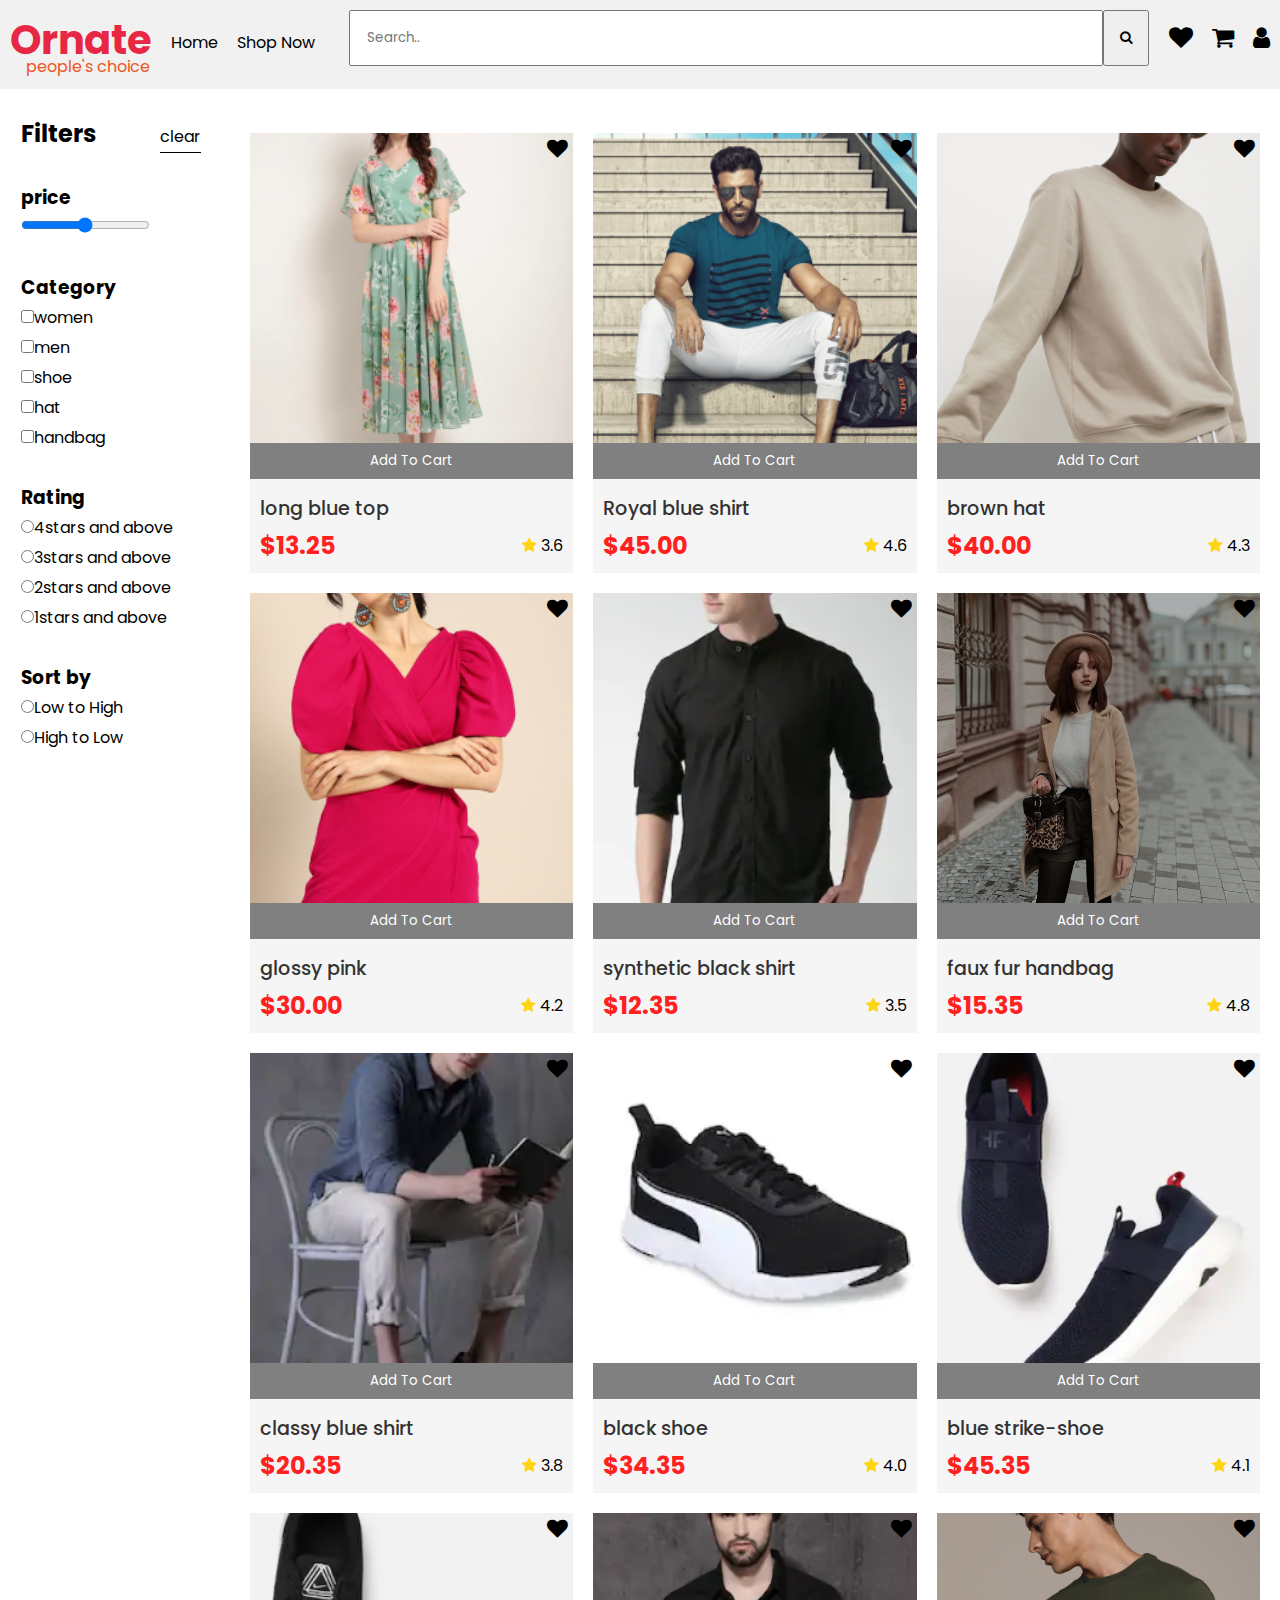
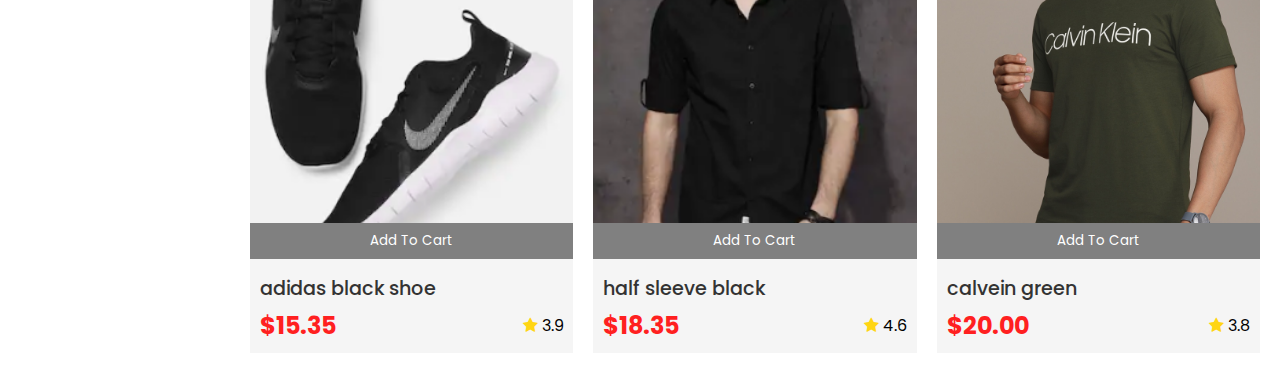
<file: productpage/productpage.html>
<!DOCTYPE html>
<html lang="en">

<head>
    <meta charset="UTF-8">
    <meta http-equiv="X-UA-Compatible" content="IE=edge">
    <meta name="viewport" content="width=device-width, initial-scale=1.0">
    <link rel="stylesheet" href="productpage.css">
    <link rel="stylesheet" href="https://cdnjs.cloudflare.com/ajax/libs/font-awesome/4.7.0/css/font-awesome.css" integrity="sha512-5A8nwdMOWrSz20fDsjczgUidUBR8liPYU+WymTZP1lmY9G6Oc7HlZv156XqnsgNUzTyMefFTcsFH/tnJE/+xBg==" crossorigin="anonymous" referrerpolicy="no-referrer"
    />
    <link href="https://fonts.googleapis.com/css2?family=Fruktur&family=Inter:wght@200;400;600;700&family=Mulish&family=Nunito+Sans:wght@300&family=Poppins&family=Ubuntu:wght@300&family=Zen+Antique+Soft&display=swap" rel="stylesheet">
    <title>productPage</title>
</head>

<body>
    <!-- navbar -->
    <div class="landing-page-nav">

        <div class="brand">
            <div class="brand-name">Ornate
            </div>
            <div class="brand-sub-title">people's choice</div>
        </div>
        <div class="nav-links">
            <a href="/index.html">Home</a>
            <a href="/productpage/productpage.html">Shop Now</a>
        </div>
        <div class="search-bar">
            <form action="" class="form">
                <input type="text" class="search-bar-input" placeholder="Search..">
                <button type="submit" class="submit-btn">
               <i class="fa fa-search"></i>
             </button>
            </form>

        </div>

        <div class="nav-icons">
            <a href="/wishlist/wishlist.html">
                <i class="fa fa-heart"></i>
            </a>
            <a href="/addtocart/addtocart.html">
                <i class="fa fa-shopping-cart"></i>
            </a>
            <a href="/signup/signup.html">
                <i class="fa fa-user"></i>
            </a>
        </div>
    </div>

    <!-- filter-->
    <div class="filter-container">
        <div class="filter-header">
            <h2>Filters</h2>
            <button class="clear-btn">clear</button>
        </div>
        <br>
        <div class="slider-for-price">
            <h3>price</h3>
            <input type="range" min="50" max="200">
        </div>
        <br>
        <div class="filter-by-category">
            <h3>Category</h3>
            <input type="checkbox">women <br>
            <input type="checkbox">men <br>
            <input type="checkbox">shoe <br>
            <input type="checkbox">hat <br>
            <input type="checkbox">handbag <br>
        </div>
        <br>
        <div class="filter-by-rating">
            <h3>Rating</h3>
            <input type="radio">4stars and above <br>
            <input type="radio">3stars and above <br>
            <input type="radio">2stars and above <br>
            <input type="radio">1stars and above <br>
        </div>
        <br>
        <div class="filter-by-price">
            <h3>Sort by</h3>
            <input type="radio">Low to High <br>
            <input type="radio">High to Low <br>
        </div>
    </div>
    <!-- products -->
    <!-- product1 -->
    <div class="products">
        <div class="product-grid-container">

            <div class="product-card">
                <div class="imgandwishlist">
                    <div class="img-bg">
                        <img src="/assets/longbluetop.png" alt="">
                    </div>
                    <div class="add-to-wishlist">
                        <i class="fa fa-heart"></i>
                    </div>
                </div>

                <div class="add-to-cart-container">
                    <button class="add-to-cart">Add To Cart</button>
                </div>
                <div class="product-content">
                    <div class="product-name">
                        <h3>long blue top</h3>
                    </div>
                    <div class="price-rating">
                        <h2>$13.25</h2>
                        <div class="rating">
                            <i class="fa fa-star"></i>
                            <span>3.6</span>
                        </div>
                    </div>

                </div>
            </div>


            <!-- product2 -->

            <div class="product-card">
                <div class="imgandwishlist">
                    <div class="img-bg">
                        <img src="/assets/royalblueshirt.png" alt="">

                    </div>

                    <div class="add-to-wishlist">
                        <i class="fa fa-heart"></i>
                    </div>
                </div>
                <div class="add-to-cart-container">
                    <button class="add-to-cart">Add To Cart</button>
                </div>
                <div class="product-content">
                    <div class="product-name">
                        <h3>Royal blue shirt</h3>
                    </div>

                    <div class="price-rating">
                        <h2>$45.00</h2>
                        <div class="rating">
                            <i class="fa fa-star"></i>
                            <span>4.6</span>
                        </div>
                    </div>

                </div>
            </div>

            <!-- product3 -->

            <div class="product-card">
                <div class="imgandwishlist">
                    <div class="img-bg">
                        <img src="/assets/brownhat.png" alt="">

                    </div>

                    <div class="add-to-wishlist">
                        <i class="fa fa-heart"></i>
                    </div>
                </div>
                <div class="add-to-cart-container">
                    <button class="add-to-cart">Add To Cart</button>
                </div>
                <div class="product-content">
                    <div class="product-name">
                        <h3>brown hat</h3>
                    </div>
                    <div class="price-rating">
                        <h2>$40.00</h2>
                        <div class="rating">
                            <i class="fa fa-star"></i>
                            <span>4.3</span>
                        </div>
                    </div>

                </div>
            </div>

            <!-- product 4 -->

            <div class="product-card">
                <div class="imgandwishlist">
                    <div class="img-bg">
                        <img src="/assets/pinkblushtop.png" alt="">

                    </div>

                    <div class="add-to-wishlist">
                        <i class="fa fa-heart"></i>
                    </div>
                </div>
                <div class="add-to-cart-container">
                    <button class="add-to-cart">Add To Cart</button>
                </div>
                <div class="product-content">
                    <div class="product-name">
                        <h3>glossy pink</h3>
                    </div>
                    <div class="price-rating">
                        <h2>$30.00</h2>
                        <div class="rating">
                            <i class="fa fa-star"></i>
                            <span>4.2</span>
                        </div>
                    </div>

                </div>
            </div>

            <!-- product 5 -->

            <div class="product-card">
                <div class="imgandwishlist">
                    <div class="img-bg">
                        <img src="/assets/black shirt.png" alt="">

                    </div>

                    <div class="add-to-wishlist">
                        <i class="fa fa-heart"></i>
                    </div>
                </div>
                <div class="add-to-cart-container">
                    <button class="add-to-cart">Add To Cart</button>
                </div>
                <div class="product-content">
                    <div class="product-name">
                        <h3>synthetic black shirt</h3>
                    </div>
                    <div class="price-rating">
                        <h2>$12.35</h2>
                        <div class="rating">
                            <i class="fa fa-star"></i>
                            <span>3.5</span>
                        </div>
                    </div>

                </div>
            </div>

            <!-- product 6-->
            <div class="product-card">
                <div class="imgandwishlist">
                    <div class="img-bg">
                        <img src="/assets/fauxfurhandbag.png" alt="">

                    </div>

                    <div class="add-to-wishlist">
                        <i class="fa fa-heart"></i>
                    </div>
                </div>
                <div class="add-to-cart-container">
                    <button class="add-to-cart">Add To Cart</button>
                </div>
                <div class="product-content">
                    <div class="product-name">
                        <h3>faux fur handbag</h3>
                    </div>
                    <div class="price-rating">
                        <h2>$15.35</h2>
                        <div class="rating">
                            <i class="fa fa-star"></i>
                            <span>4.8</span>
                        </div>
                    </div>

                </div>
            </div>


            
            <!-- product 7-->

            <div class="product-card">
                <div class="imgandwishlist">
                    <div class="img-bg">
                        <img src="/assets/lightblueshirt.png" alt="">

                    </div>

                    <div class="add-to-wishlist">
                        <i class="fa fa-heart"></i>
                    </div>
                </div>
                <div class="add-to-cart-container">
                    <button class="add-to-cart">Add To Cart</button>
                </div>
                <div class="product-content">
                    <div class="product-name">
                        <h3>classy blue shirt</h3>
                    </div>
                    <div class="price-rating">
                        <h2>$20.35</h2>
                        <div class="rating">
                            <i class="fa fa-star"></i>
                            <span>3.8</span>
                        </div>
                    </div>

                </div>
            </div>

            <!-- product 8 -->

            <div class="product-card">
                <div class="imgandwishlist">
                    <div class="img-bg">
                        <img src="/assets/blackshoe.png" alt="">

                    </div>

                    <div class="add-to-wishlist">
                        <i class="fa fa-heart"></i>
                    </div>
                </div>
                <div class="add-to-cart-container">
                    <button class="add-to-cart">Add To Cart</button>
                </div>
                <div class="product-content">
                    <div class="product-name">
                        <h3>black shoe </h3>
                    </div>
                    <div class="price-rating">
                        <h2>$34.35</h2>
                        <div class="rating">
                            <i class="fa fa-star"></i>
                            <span>4.0</span>
                        </div>
                    </div>

                </div>
            </div>

            <!-- product 9 -->

            <div class="product-card">
                <div class="imgandwishlist">
                    <div class="img-bg">
                        <img src="/assets/strikeblueshoe.png" alt="">

                    </div>

                    <div class="add-to-wishlist">
                        <i class="fa fa-heart"></i>
                    </div>
                </div>
                <div class="add-to-cart-container">
                    <button class="add-to-cart">Add To Cart</button>
                </div>
                <div class="product-content">
                    <div class="product-name">
                        <h3>blue strike-shoe</h3>
                    </div>
                    <div class="price-rating">
                        <h2>$45.35</h2>
                        <div class="rating">
                            <i class="fa fa-star"></i>
                            <span>4.1</span>
                        </div>
                    </div>

                </div>
            </div>

            <!-- product 10 -->

            <div class="product-card">
                <div class="imgandwishlist">
                    <div class="img-bg">
                        <img src="/assets/nike shoe.png" alt="">

                    </div>

                    <div class="add-to-wishlist">
                        <i class="fa fa-heart"></i>
                    </div>
                </div>
                <div class="add-to-cart-container">
                    <button class="add-to-cart">Add To Cart</button>
                </div>
                <div class="product-content">
                    <div class="product-name">
                        <h3>adidas black shoe</h3>
                    </div>
                    <div class="price-rating">
                        <h2>$15.35</h2>
                        <div class="rating">
                            <i class="fa fa-star"></i>
                            <span>3.9</span>
                        </div>
                    </div>
                </div>
            </div>

            <!-- product 11-->
            <div class="product-card">
                <div class="imgandwishlist">
                    <div class="img-bg">
                        <img src="/assets/halfsleeveblack.png" alt="">
            
                    </div>
            
                    <div class="add-to-wishlist">
                        <i class="fa fa-heart"></i>
                    </div>
                </div>
                <div class="add-to-cart-container">
                    <button class="add-to-cart">Add To Cart</button>
                </div>
                <div class="product-content">
                    <div class="product-name">
                        <h3>half sleeve black</h3>
                    </div>
                    <div class="price-rating">
                        <h2>$18.35</h2>
                        <div class="rating">
                            <i class="fa fa-star"></i>
                            <span>4.6</span>
                        </div>
                    </div>
            
                </div>
            </div>

           
            <!-- product12 -->

            <div class="product-card">
                <div class="imgandwishlist">
                    <div class="img-bg">
                        <img src="/assets/calvein green.png" alt="">

                    </div>

                    <div class="add-to-wishlist">
                        <i class="fa fa-heart"></i>
                    </div>
                </div>
                <div class="add-to-cart-container">
                    <button class="add-to-cart">Add To Cart</button>
                </div>
                <div class="product-content">
                    <div class="product-name">
                        <h3>calvein green</h3>
                    </div>
                    <div class="price-rating">
                        <h2>$20.00</h2>
                        <div class="rating">
                            <i class="fa fa-star"></i>
                            <span>3.8</span>
                        </div>
                    </div>

                </div>
            </div>

        </div>


    </div>
</body>

</html>
</file>
<file: productpage/productpage.css>
* {
    margin: 0;
    padding: 0;
    box-sizing: border-box;
    font-family: 'Poppins', sans-serif;
    --product-name: #ff2020;
    --primary-color: #e72744;
    --secondary-color: #F05524;
    --primary-btn: #6495ED;
    --bg-color: #f1f1f1;
    --black-color: #000000;
    --white-color: #ffffff;
}


/* nav bar */

.landing-page-nav {
    display: flex;
    justify-content: space-between;
    background-color: #f1f1f1;
    padding: 10px;
    top: 0;
}

.brand-name {
    color: var(--primary-color);
    font-size: 2.5rem;
    font-weight: bold;
}

.brand-sub-title {
    color: var(--secondary-color);
    margin-top: -1rem;
    margin-left: 1rem;
}

.nav-links {
    padding-top: 20px;
}

.nav-links a {
    color: black;
    text-decoration: none;
    padding-right: 15px;
}

.search-bar {
    max-width: 800px;
    width: 100%;
}

.form {
    display: flex;
}

.search-bar-input {
    flex-grow: 1;
    padding: 16px;
}

.submit-btn {
    padding: 15px;
}

.nav-icons {
    display: flex;
    justify-content: flex-end;
    gap: 1.2rem;
}

.nav-icons a {
    font-size: 24px;
    text-decoration: none;
    margin-top: 10px;
    color: black;
}


/* filters */

.filter-container {
    padding-top: 30px;
    margin-right: auto;
    line-height: 30px;
    padding-left: 1.3rem;
}
.filter-header h2,.clear-btn {
    display: inline-block;
    
}

.clear-btn {
    all: unset;
    margin-left:60px;
    border-bottom:1px solid black;
}


/* products */

.products {
    display: flex;
    justify-content: center;
    align-content: center;
    min-height: 100vh;
}

.product-grid-container {
    margin-top: 60px;
    position: relative;
    width: 1200px;
    display: grid;
    grid-template-columns: repeat(auto-fit, minmax(250px, 1fr));
    grid-gap: 20px;
    padding: 20px;
    padding-left: 0;
}

.product-grid-container .product-card {
    width: 100%;
    background: #F5F5F5;
}

.product-grid-container .product-card .img-bg {
    position: relative;
    width: 100%;
    height: 310px;
    overflow: hidden;
}

.product-grid-container .product-card .img-bg img {
    position: absolute;
    top: 0;
    left: 0;
    width: 100%;
    height: 100%;
    object-fit: cover;
    transition: 0.5s ease-in-out;
    transform-origin: right;
}

.imgandwishlist {
    position: relative;
}

.add-to-wishlist {
    position: absolute;
    top: 0;
    right: 5px;
    font-size: 1.3rem;
    color: #000000;
}

.add-to-wishlist:hover {
    color: #e31b23;
}

.add-to-cart {
    width: 100%;
    padding: 0.5rem;
    background-color: grey;
    color: white;
    border: none;
}
.add-to-cart:hover{
    background-color: #eb2543;
}

.product-grid-container .product-card .product-content {
    padding: 10px;
}

.product-grid-container .product-card .product-content .product-name h3 {
    font-size: 1.2rem;
    font-weight: 500;
    color: #333;
    margin: 5px 0;
}

.product-grid-container .product-card .product-content .price-rating {
    display: flex;
    justify-content: space-between;
    align-items: center;
}

.product-grid-container .product-card .price-rating h2 {
    font-size: 1.5rem;
    color: var(--product-name);
}

.product-grid-container .product-card .rating {
    border-radius: 5px;
}

.product-grid-container .product-card .rating .fa {
    color: #ffd513;
    cursor: pointer;
}


/* media queries */

@media only screen and (min-width: 1200px) {
    .filter-container {
        width: 250px;
    }
    .product-grid-container {
        margin-left: 250px;
        margin-top: -40rem;
    }
}

@media only screen and (max-width:900px) {
    .brand-name {
        font-size: 2rem;
    }
    .form,
    .filter-container {
        display: none;
    }
    .brand-sub-title {
        font-size: 12px;
    }
    .nav-links {
        display: none;
    }
}

@media only screen and (max-width:600px) {
    .product-grid-container .product-card {
        width: 42%;
        margin-left: 10px;
    }
    .product-grid-container {
        display: flex;
        flex-wrap: wrap;
        justify-content: center;
        align-items: center;
    }
    .product-grid-container .product-card .img-bg {
        position: relative;
        width: 100%;
        height: 200px;
        overflow: hidden;
    }
    .products {
        min-height: 80vh;
    }
    .product-grid-container .product-card .product-content .product-name h3{
        font-size:1rem;
    }
    .product-grid-container .product-card .price-rating h2{
        font-size:1rem;
    }
}
</file>
